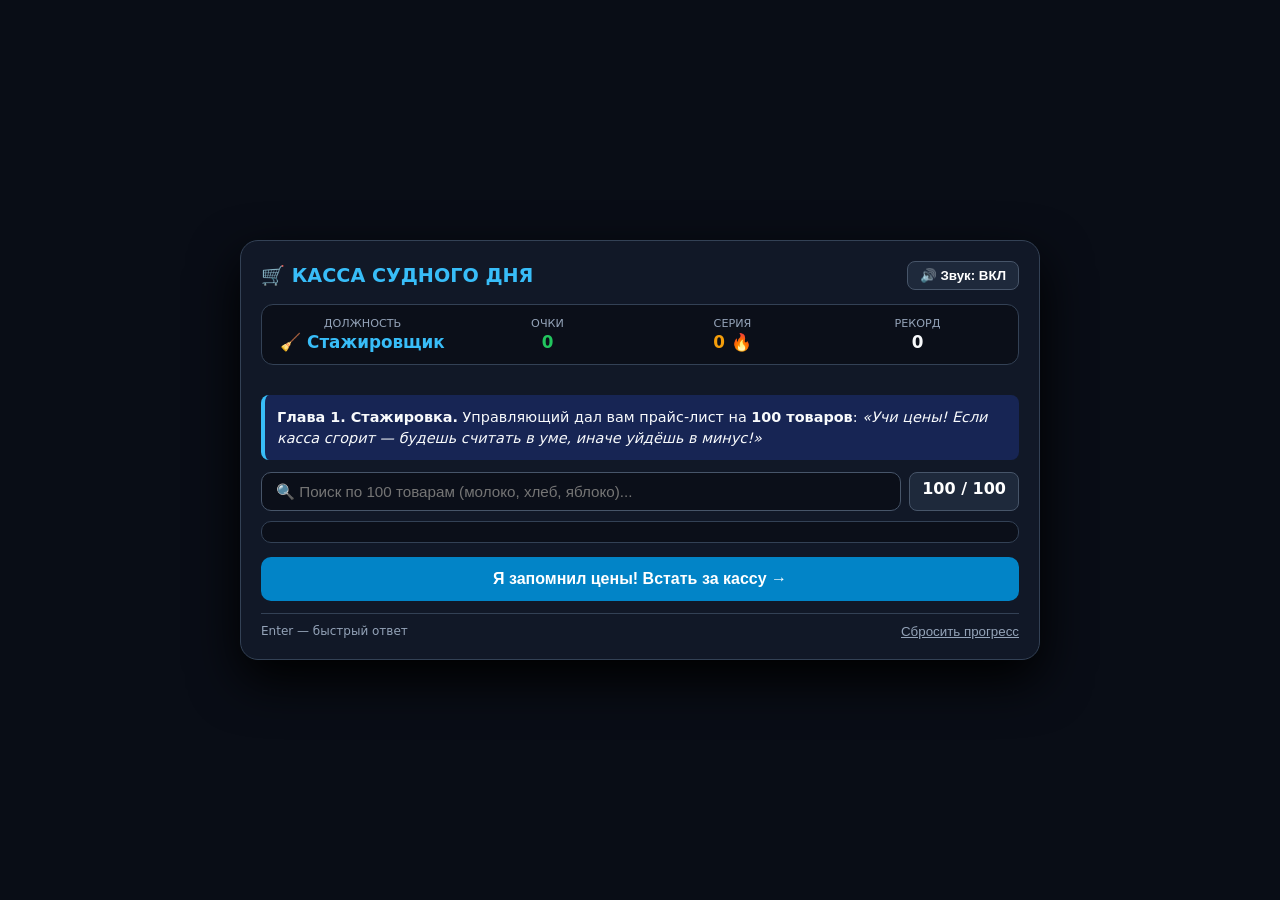
<file: index.html>
<!DOCTYPE html>
<html lang="ru">
<head>
<meta charset="UTF-8">
<meta name="viewport" content="width=device-width, initial-scale=1.0">
<title>Касса Судного Дня</title>
<style>
  *{box-sizing:border-box;margin:0;padding:0}
  body{font-family:system-ui,sans-serif;background:#090d16;color:#f8fafc;min-height:100vh;display:flex;justify-content:center;align-items:center;padding:12px}
  .box{width:100%;max-width:800px;background:#111827;border:1px solid #334155;border-radius:18px;padding:20px;box-shadow:0 20px 50px #000}
  .top{display:flex;justify-content:space-between;align-items:center;margin-bottom:14px}
  .logo{font-size:1.2rem;font-weight:800;color:#38bdf8}
  .snd{background:#1e293b;color:#fff;border:1px solid #475569;padding:6px 12px;border-radius:8px;cursor:pointer;font-weight:600}
  .stats{display:grid;grid-template-columns:repeat(4,1fr);gap:8px;background:#0b0f19;border:1px solid #334155;border-radius:12px;padding:12px;margin-bottom:12px;text-align:center}
  .lbl{font-size:.7rem;color:#94a3b8;text-transform:uppercase}
  .val{font-size:1.05rem;font-weight:800;margin-top:2px}
  .pos{color:#22c55e}.neg{color:#ef4444}
  .story{background:#172554;border-left:4px solid #38bdf8;padding:12px;border-radius:8px;margin-bottom:12px;font-size:.9rem;line-height:1.4}
  .story.err{background:#450a0a;border-left-color:#ef4444;color:#fecaca}
  .ranks{display:flex;gap:6px;overflow-x:auto;padding-bottom:6px;margin-bottom:12px}
  .pill{background:#0b0f19;border:1px solid #334155;padding:4px 8px;border-radius:6px;font-size:.72rem;white-space:nowrap;color:#94a3b8}
  .pill.on{border-color:#38bdf8;color:#38bdf8;font-weight:700}
  .bar{display:flex;gap:8px;margin-bottom:10px}
  .inp{flex:1;background:#0b0f19;border:1px solid #475569;border-radius:10px;padding:10px 14px;color:#fff;outline:none;font-size:.95rem}
  .grid{display:grid;grid-template-columns:repeat(auto-fill,minmax(190px,1fr));gap:6px;max-height:310px;overflow-y:auto;background:#0b0f19;border:1px solid #334155;border-radius:10px;padding:10px;margin-bottom:14px}
  .tile{background:#1e293b;padding:7px 10px;border-radius:6px;display:flex;justify-content:space-between;font-size:.82rem}
  .tile b{color:#38bdf8}
  .btn{width:100%;background:#0284c7;color:#fff;border:none;border-radius:10px;padding:13px;font-size:1rem;font-weight:700;cursor:pointer}
  .btn:hover:not(:disabled){background:#0369a1}
  .btn:disabled{background:#334155;cursor:not-allowed}
  .tbox{background:#0b0f19;border:1px solid #334155;border-radius:10px;padding:10px 14px;margin-bottom:12px}
  .ttop{display:flex;justify-content:space-between;font-weight:700;font-size:.85rem;margin-bottom:6px}
  .tbg{width:100%;height:8px;background:#1e293b;border-radius:99px;overflow:hidden}
  .tfill{height:100%;width:100%;background:#22c55e;transition:width .1s linear}
  .rec{background:#f8fafc;color:#0f172a;border-radius:10px;padding:14px;font-family:monospace;margin-bottom:12px}
  .rhead{text-align:center;border-bottom:2px dashed #94a3b8;padding-bottom:6px;margin-bottom:8px;font-weight:700}
  .rrow{display:flex;justify-content:space-between;padding:5px 0;border-bottom:1px dotted #cbd5e1;font-size:.95rem;font-weight:700}
  .sec{background:#e2e8f0;color:#64748b;padding:1px 6px;border-radius:4px}
  .opn{background:#dbeafe;color:#0369a1;padding:1px 6px;border-radius:4px}
  .hints{display:grid;grid-template-columns:1fr 1fr;gap:8px;margin-bottom:12px}
  .bhint{background:#1e293b;color:#fff;border:1px solid #475569;padding:9px;border-radius:8px;cursor:pointer;font-weight:600;font-size:.85rem}
  .bhint:disabled{opacity:.4;cursor:not-allowed}
  .prow{display:flex;gap:8px;margin-bottom:10px}
  .pinp{flex:1;background:#0b0f19;border:2px solid #38bdf8;border-radius:10px;padding:10px 14px;color:#fff;font-size:1.15rem;font-weight:800;outline:none}
  .prow .btn{width:auto;padding:0 22px}
  .msg{padding:10px;border-radius:8px;font-weight:700;text-align:center;margin-bottom:10px;font-size:.9rem}
  .msg.ok{background:#052e16;border:1px solid #22c55e;color:#4ade80}
  .msg.err{background:#450a0a;border:1px solid #ef4444;color:#f87171}
  .foot{margin-top:12px;padding-top:10px;border-top:1px solid #334155;display:flex;justify-content:space-between;font-size:.75rem;color:#94a3b8}
  .rst{background:none;border:none;color:#94a3b8;text-decoration:underline;cursor:pointer}
  .hide{display:none!important}
  @media(max-width:600px){.stats{grid-template-columns:1fr 1fr}.hints{grid-template-columns:1fr}}
</style>
</head>
<body>
<div class="box">
  <div class="top">
    <div class="logo">🛒 КАССА СУДНОГО ДНЯ</div>
    <button class="snd" id="bSnd">🔊 Звук: ВКЛ</button>
  </div>
  <div class="stats">
    <div><div class="lbl">Должность</div><div class="val" id="uRank" style="color:#38bdf8">🧹 Стажировщик</div></div>
    <div><div class="lbl">Очки</div><div class="val pos" id="uScore">0</div></div>
    <div><div class="lbl">Серия</div><div class="val" id="uStr" style="color:#f59e0b">0 🔥</div></div>
    <div><div class="lbl">Рекорд</div><div class="val" id="uBest">0</div></div>
  </div>
  <div class="ranks" id="uRanks"></div>

  <div id="vDoc">
    <div class="story" id="sDoc"><b>Глава 1. Стажировка.</b> Управляющий дал вам прайс-лист на <b>100 товаров</b>: <i>«Учи цены! Если касса сгорит — будешь считать в уме, иначе уйдёшь в минус!»</i></div>
    <div class="bar">
      <input type="text" class="inp" id="qInp" placeholder="🔍 Поиск по 100 товарам (молоко, хлеб, яблоко)...">
      <div class="snd" id="dCnt" style="cursor:default">100 / 100</div>
    </div>
    <div class="grid" id="gList"></div>
    <button class="btn" id="bGo">Я запомнил цены! Встать за кассу →</button>
  </div>

  <div id="vGame" class="hide">
    <div class="story err" id="sGame"><b>⚡ КАССА СЛОМАЛАСЬ!</b> Экран погас! Сложите стоимость товаров в уме и успейте пробить чек!</div>
    <div class="tbox">
      <div class="ttop"><span id="uMood">🙂 Покупатель ждёт...</span><span id="uTime">20.0 сек</span></div>
      <div class="tbg"><div class="tfill" id="uBar"></div></div>
    </div>
    <div class="rec">
      <div class="rhead">ЧЕК №<span id="uNum">1</span> • ТЕРМИНАЛ ОФФЛАЙН</div>
      <div id="uRows"></div>
    </div>
    <div class="hints">
      <button class="bhint" id="bH1">💡 Подсмотреть 1 цену (-2 очка)</button>
      <button class="bhint" id="bH2">📄 Сбегать к прайсу (-5 очков)</button>
    </div>
    <div class="prow">
      <input type="number" class="pinp" id="aInp" placeholder="Итоговая сумма (руб)...">
      <button class="btn" id="bPay">Пробить</button>
    </div>
    <div class="msg hide" id="uMsg"></div>
  </div>

  <div class="foot">
    <span>Enter — быстрый ответ</span>
    <button class="rst" id="bRst">Сбросить прогресс</button>
  </div>
</div>

<script>
const DB=[
  {n:"Яблоко",p:3},{n:"Молоко",p:40},{n:"Буханка хлеба",p:75},{n:"Батон нарезной",p:45},{n:"Яйца (10 шт)",p:110},
  {n:"Сыр Российский",p:240},{n:"Колбаса Докторская",p:320},{n:"Масло сливочное",p:180},{n:"Сахар (1 кг)",p:68},{n:"Соль",p:18},
  {n:"Гречка",p:85},{n:"Рис",p:95},{n:"Макароны",p:60},{n:"Мука",p:55},{n:"Чай чёрный",p:130},
  {n:"Кофе растворимый",p:290},{n:"Шоколад",p:90},{n:"Печенье",p:70},{n:"Вода питьевая",p:35},{n:"Сок апельсиновый",p:120},
  {n:"Кефир",p:65},{n:"Творог",p:115},{n:"Сметана",p:88},{n:"Йогурт",p:52},{n:"Картофель (1 кг)",p:38},
  {n:"Морковь",p:32},{n:"Лук репчатый",p:29},{n:"Помидоры",p:160},{n:"Огурцы",p:140},{n:"Бананы",p:125},
  {n:"Апельсины",p:135},{n:"Лимон",p:25},{n:"Чеснок",p:15},{n:"Курица",p:260},{n:"Фарш говяжий",p:390},
  {n:"Сосиски",p:210},{n:"Пельмени",p:310},{n:"Рыба минтай",p:195},{n:"Крабовые палочки",p:98},{n:"Майонез",p:82},
  {n:"Кетчуп",p:78},{n:"Горчица",p:42},{n:"Масло подсолнечное",p:128},{n:"Огурцы солёные",p:145},{n:"Горошек зелёный",p:76},
  {n:"Кукуруза сладкая",p:84},{n:"Тушёнка",p:230},{n:"Сгущёнка",p:118},{n:"Варенье",p:175},{n:"Мёд",p:340},
  {n:"Орехи грецкие",p:280},{n:"Изюм",p:112},{n:"Семечки",p:58},{n:"Чипсы",p:105},{n:"Сухарики",p:34},
  {n:"Мороженое",p:64},{n:"Торт бисквитный",p:480},{n:"Зефир",p:92},{n:"Мармелад",p:74},{n:"Конфеты",p:250},
  {n:"Мыло",p:48},{n:"Шампунь",p:220},{n:"Зубная паста",p:132},{n:"Зубная щётка",p:86},{n:"Туалетная бумага",p:114},
  {n:"Салфетки",p:36},{n:"Порошок стиральный",p:360},{n:"Средство для посуды",p:96},{n:"Губки кухонные",p:44},{n:"Пакет-майка",p:7},
  {n:"Спички",p:5},{n:"Батарейки (2 шт)",p:108},{n:"Лампочка LED",p:94},{n:"Тетрадь",p:39},{n:"Ручка шариковая",p:19},
  {n:"Карандаш",p:12},{n:"Клей ПВА",p:46},{n:"Скотч",p:54},{n:"Корм для кошек",p:31},{n:"Наполнитель для лотка",p:165},
  {n:"Квас",p:89},{n:"Лимонад",p:66},{n:"Энергетик",p:99},{n:"Пицца замороженная",p:275},{n:"Блинчики с мясом",p:155},
  {n:"Котлеты",p:215},{n:"Сырок глазированный",p:33},{n:"Творожная масса",p:87},{n:"Ряженка",p:62},{n:"Сливки",p:79},
  {n:"Шампиньоны",p:150},{n:"Капуста",p:28},{n:"Свёкла",p:30},{n:"Перец болгарский",p:170},{n:"Укроп",p:41},
  {n:"Хлопья кукурузные",p:102},{n:"Мюсли",p:138},{n:"Какао",p:91},{n:"Кисель",p:27},{n:"Жвачка",p:37}
];
const RNK=[
  {a:-99999,b:-1,t:"💀 Должник",r:"(<0)"},{a:0,b:9,t:"🧹 Стажировщик",r:"(0-9)"},
  {a:10,b:34,t:"🪣 Уборщик",r:"(10-34)"},{a:35,b:39,t:"🧾 Кассир",r:"(35-39)"},
  {a:40,b:49,t:"💼 Зам. директора",r:"(40-49)"},{a:50,b:99,t:"🎩 Директор",r:"(50-99)"},
  {a:100,b:249,t:"🏛️ Путин",r:"(100-249)"},{a:250,b:99999,t:"⚡ Бог",r:"(250+)"}
];
let snd=true,ctx=null,sc=Number(localStorage.getItem("ks_s"))||0,bst=Number(localStorage.getItem("ks_b"))||0;
let str=0,num=1,bsk=[],rev=[],act=false,tmr=null,maxT=20,lft=20,lSec=0;
const $=id=>document.getElementById(id);

function tone(f,tp,d,dl=0,v=.15){
  if(!snd)return;
  if(!ctx)ctx=new(window.AudioContext||window.webkitAudioContext)();
  if(ctx.state==="suspended")ctx.resume();
  const t=ctx.currentTime+dl,o=ctx.createOscillator(),g=ctx.createGain();
  o.type=tp;o.frequency.setValueAtTime(f,t);g.gain.setValueAtTime(v,t);
g.gain.exponentialRampToValueAtTime(.001,t+d);o.connect(g);g.connect(ctx.destination);
o.start(t);o.stop(t+d);
}
const pScan=()=>tone(2400,"sine",.08);
const pOk=()=>{tone(2200,"sine",.08);tone(2800,"sine",.12,.1)};
const pErr=()=>{tone(180,"sawtooth",.25);tone(130,"sawtooth",.3,.18)};
const pUp=()=>{tone(523,"triangle",.12);tone(659,"triangle",.12,.12);tone(784,"triangle",.12,.24);tone(1046,"triangle",.25,.36)};
const pTick=()=>tone(950,"sine",.03,0,.06);
function getR(s){for(const x of RNK)if(s>=x.a&&s<=x.b)return x;return RNK.at(1)}
function sync(){
if(sc>bst){bst=sc;localStorage.setItem("ks_b",bst)}
localStorage.setItem("ks_s",sc);
const r=getR(sc);
$("uRank").textContent=r.t;$("uScore").textContent=sc;
$("uScore").className="val "+(sc<0?"neg":"pos");
$("uStr").textContent=str+" 🔥";$("uBest").textContent=bst;
$("uRanks").innerHTML=RNK.map(x=><div class="pill ${x.t===r.t?"on":""}">${x.t} ${x.r}</div>).join("");
$("bH1").disabled=!act||sc<2||rev.length>=bsk.length;
$("bH2").disabled=!act||sc<5;
}
function drawList(q=""){
const s=q.trim().toLowerCase();
const f=DB.filter(x=>x.n.toLowerCase().includes(s)||String(x.p).includes(s));
$("dCnt").textContent=${f.length} / ${DB.length};
$("gList").innerHTML=f.map((x,i)=><div class="tile"><span>${i+1}. ${x.n}</span><b>${x.p} ₽</b></div>).join("");
}
function stopT(){if(tmr){clearInterval(tmr);tmr=null}}
function runT(sec){
stopT();maxT=sec;lft=sec;lSec=Math.ceil(sec);drawT();
tmr=setInterval(()=>{
if(!act)return stopT();
lft=Math.max(0,lft-.1);drawT();
const cs=Math.ceil(lft);
if(lft<=5&&cs<lSec&&cs>0)pTick();
lSec=cs;
if(lft<=0){stopT();onOut()}
},100);
}
function drawT(){
$("uTime").textContent=lft.toFixed(1)+" сек";
const p=(lft/maxT)*100;$("uBar").style.width=p+"%";
if(p>55){$("uBar").style.background="#22c55e";$("uMood").textContent="🙂 Покупатель ждёт..."}
else if(p>25){$("uBar").style.background="#f59e0b";$("uMood").textContent="😤 Покупатель нервничает!"}
else{$("uBar").style.background="#ef4444";$("uMood").textContent="🤬 «Я СЕЙЧАС УЙДУ! БЫСТРЕЕ!»"}
}
function onOut(){
act=false;str=0;sc-=2;pErr();
$("aInp").disabled=true;$("bPay").disabled=true;
const sm=bsk.reduce((a,b)=>a+b.p,0),inf=bsk.map(b=>${b.n} (${b.p}₽)).join(" + ");
$("uMsg").className="msg err";
$("uMsg").textContent=⏰ Время вышло! Клиент ушёл (-2 очка). Чек: ${sm} ₽ [${inf}];
$("uMsg").classList.remove("hide");num++;sync();setTimeout(nextR,3000);
}
function nextR(){
act=true;bsk=[];rev=[];
$("uMsg").classList.add("hide");$("aInp").value="";$("aInp").disabled=false;$("bPay").disabled=false;$("aInp").focus();
const c=sc>=100?5:(sc>=40?4:(sc>=10?3:2)),u=new Set();
while(bsk.length<c){const i=Math.floor(Math.random()DB.length);if(!u.has(i)){u.add(i);bsk.push(DB.at(i))}}
$("uNum").textContent=num;drawRec();sync();pScan();runT(16+c4);
}
function drawRec(){
$("uRows").innerHTML=bsk.map((x,i)=><div class="rrow"><span>${i+1}. ${x.n}</span>${rev.includes(i)?${x.p} ₽:??? ₽}</div>).join("");
}
function pay(){
if(!act)return;
const v=$("aInp").value.trim();if(v==="")return $("aInp").focus();
const n=Number(v);if(isNaN(n))return;
stopT();act=false;$("aInp").disabled=true;$("bPay").disabled=true;
const old=getR(sc).t,sm=bsk.reduce((a,b)=>a+b.p,0),inf=bsk.map(b=>${b.n} (${b.p}₽)).join(" + ");
if(n===sm){
str++;const bn=lft>maxT*.5?2:0,gn=bsk.length*3+bn;sc+=gn;
getR(sc).t!==old?pUp():pOk();
$("uMsg").className="msg ok";
$("uMsg").textContent=✅ ПИК-ПИК! Верно: ${sm} ₽! +${gn} очков ${bn?"(+2 за скорость!)":""};
}else{
str=0;sc-=1;pErr();
$("uMsg").className="msg err";
$("uMsg").textContent=❌ Ошибка! Вы ввели ${n} ₽, нужно ${sm} ₽ [${inf}]. Штраф: -1 балл.;
}
$("uMsg").classList.remove("hide");num++;sync();setTimeout(nextR,2600);
}
$("bSnd").onclick=()=>{snd=!snd;$("bSnd").textContent=snd?"🔊 Звук: ВКЛ":"🔇 Звук: ВЫКЛ";if(snd)pScan()};
$("qInp").oninput=e=>drawList(e.target.value);
$("bGo").onclick=()=>{$("vDoc").classList.add("hide");$("vGame").classList.remove("hide");bsk.length===0?nextR():(act=true,sync(),$("aInp").focus(),runT(Math.max(8,lft)))};
$("bH1").onclick=()=>{if(!act||sc<2)return;for(let i=0;i<bsk.length;i++)if(!rev.includes(i)){rev.push(i);sc-=2;pScan();break}drawRec();sync();$("aInp").focus()};
$("bH2").onclick=()=>{if(!act||sc<5)return;stopT();sc-=5;pScan();sync();$("vGame").classList.add("hide");$("vDoc").classList.remove("hide");$("sDoc").innerHTML="🏃‍♂️ Вы в подсобке (-5 очков)! Таймер на паузе. Найдите цены и возвращайтесь!";$("bGo").textContent="Вернуться за кассу →"};
$("bPay").onclick=pay;
$("aInp").onkeydown=e=>{if(e.key==="Enter"){e.preventDefault();pay()}};
$("bRst").onclick=()=>{if(confirm("Сбросить весь прогресс?")){stopT();sc=0;bst=0;str=0;num=1;bsk=[];localStorage.removeItem("ks_s");localStorage.removeItem("ks_b");$("vGame").classList.add("hide");$("vDoc").classList.remove("hide");$("bGo").textContent="Я запомнил цены! Встать за кассу →";sync()}};
drawList();sync();
</file>
